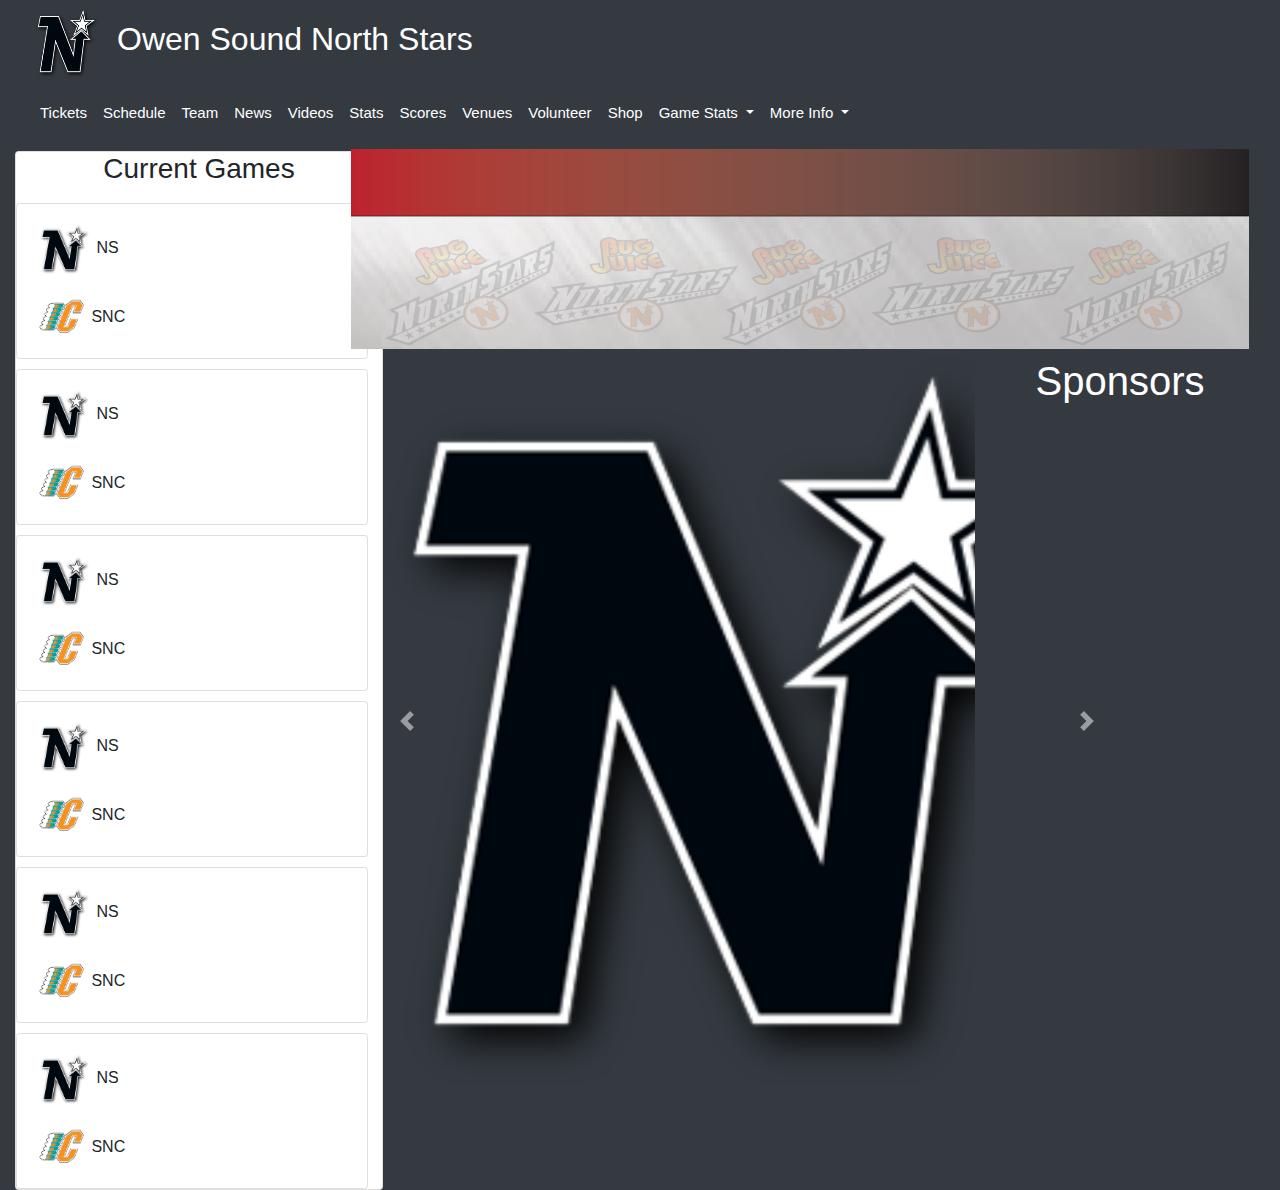
<file: index.html>
<!DOCTYPE html>
<html lang="en">
  <head>
    <meta charset="UTF-8" />
    <meta name="viewport" content="width=device-width, initial-scale=1.0" />
    <meta http-equiv="X-UA-Compatible" content="ie=edge" />
    <link
      rel="stylesheet"
      href="https://stackpath.bootstrapcdn.com/bootstrap/4.3.1/css/bootstrap.min.css"
      integrity="sha384-ggOyR0iXCbMQv3Xipma34MD+dH/1fQ784/j6cY/iJTQUOhcWr7x9JvoRxT2MZw1T"
      crossorigin="anonymous"
    />
    <link rel="stylesheet" href="styles.css" />
    <link
      rel="stylesheet"
      href="https://use.fontawesome.com/releases/v5.3.1/css/all.css"
      integrity="sha384-mzrmE5qonljUremFsqc01SB46JvROS7bZs3IO2EmfFsd15uHvIt+Y8vEf7N7fWAU"
      crossorigin="anonymous"
    />
    <title>North Stars</title>
  </head>
  <body>
    <!-- Initialize the First Navigation Bar that contains the logo and title -->
    <div id="navbars">
      <nav
        class="navbar navbar-expand-lg bg-dark"
        style="background-color: black"
      >
        <a class="navbar-brand" href="#"></a>
        <img
          id="logo"
          src="images/northstarslogo.png"
          width="125px"
          height="125px"
        />
        <h2 style="color: white;">Owen Sound North Stars</h2>
      </nav>
      <!-- Initialize a secondary nagivation bar to contain different aspects of the site-->
      <nav
        class="navbar navbar-expand-lg navbar-light bg-dark"
        style="background-color: white;"
      >
        <a class="navbar-brand" href="#"></a>
        <div class="navbar-nav">
          <a class="nav-item nav-link active" style="color: white" href="#"
            >Tickets <span class="sr-only">(current)</span></a
          >
          <a
            class="nav-item nav-link"
            style="color: white"
            href="/sch/schedule.html"
            >Schedule</a
          >
          <a class="nav-item nav-link" style="color: white" href="#">Team</a>
          <a class="nav-item nav-link" style="color: white" href="#">News</a>
          <a class="nav-item nav-link" style="color: white" href="#">Videos</a>
          <a class="nav-item nav-link" style="color: white" href="#">Stats</a>
          <a class="nav-item nav-link" style="color: white" href="#">Scores</a>
          <a class="nav-item nav-link" style="color: white" href="#">Venues</a>
          <a class="nav-item nav-link" style="color: white" href="#"
            >Volunteer</a
          >
          <a class="nav-item nav-link" style="color: white" href="#">Shop</a>
          <li class="nav-item dropdown">
            <a
              class="nav-link dropdown-toggle"
              style="color: white"
              href="#"
              id="navbarDropdown"
              role="button"
              data-toggle="dropdown"
              aria-haspopup="true"
              aria-expanded="false"
            >
              Game Stats
            </a>
            <div class="dropdown-menu" aria-labelledby="navbarDropdown">
              <a class="dropdown-item" href="#">View Scores</a>
              <a class="dropdown-item" href="#">Player Stats</a>
              <div class="dropdown-divider"></div>
              <a class="dropdown-item" href="#">Code of Conduct</a>
            </div>
          </li>
          <li class="nav-item dropdown">
            <a
              class="nav-link dropdown-toggle"
              href="#"
              style="color: white"
              id="navbarDropdown"
              role="button"
              data-toggle="dropdown"
              aria-haspopup="true"
              aria-expanded="false"
            >
              More Info
            </a>
            <div class="dropdown-menu" aria-labelledby="navbarDropdown">
              <a class="dropdown-item" href="#">History</a>
              <a class="dropdown-item" href="#">Volunteering Oppurtunities</a>
              <div class="dropdown-divider"></div>
              <a class="dropdown-item" href="#">Contact Us</a>
            </div>
          </li>
        </div>
      </nav>
      <div class="container-fluid">
        <div class="row">
          <div class="col-sm-3">
            <div class="card" style="width: 23rem;">
              <h3 style="text-align: center;">Current Games</h3>
              <div class="card" style="width: 22rem;">
                <div class="card-body">
                  <img
                    src="images/northstarslogo.png
                  "
                    height="50px"
                  />
                  NS
                  <br />
                  <br />
                  <img src="images/other.png" height="40px" width="50px" /> SNC
                </div>
              </div>
              <div class="card" style="width: 22rem;">
                <div class="card-body">
                  <img src="images/northstarslogo.png" height="50px" />
                  NS
                  <br />
                  <br />
                  <img src="images/other.png" height="40px" width="50px" /> SNC
                </div>
              </div>
              <div class="card" style="width: 22rem;">
                <div class="card-body">
                  <img src="images/northstarslogo.png" height="50px" />
                  NS
                  <br />
                  <br />
                  <img src="images/other.png" height="40px" width="50px" /> SNC
                </div>
              </div>
              <div class="card" style="width: 22rem;">
                <div class="card-body">
                  <img src="images/northstarslogo.png" height="50px" />
                  NS
                  <br />
                  <br />
                  <img src="images/other.png" height="40px" width="50px" /> SNC
                </div>
              </div>
              <div class="card" style="width: 22rem;">
                <div class="card-body">
                  <img src="images/northstarslogo.png" height="50px" /> NS
                  <br />
                  <br />
                  <img src="images/other.png" height="40px" width="50px" /> SNC
                </div>
              </div>
              <div class="card" style="width: 22rem;">
                <div class="card-body">
                  <img src="images/northstarslogo.png" height="50px" />
                  NS
                  <br />
                  <br />
                  <img src="images/other.png" height="40px" width="50px" /> SNC
                </div>
              </div>
            </div>
          </div>
          <div class="col-sm-9">
            <nav
              class="navbar navbar-expand-lg banner  "
              style="background-color: transparent"
            >
              <img
                id="banner"
                src="images/northbanner.png"
                width=" 20000px"
                height="200px"
              />
            </nav>
            <div class="row">
              <div class="col-sm-8">
                <div class="block-images">
                  <div
                    id="carouselExampleControls"
                    class="carousel slide"
                    data-ride="carousel"
                  >
                    <div class="carousel-inner">
                      <div class="carousel-item active">
                        <img
                          src="images/northstarslogo.png"
                          class="d-block w-100"
                          alt="..."
                        />
                      </div>
                      <div class="carousel-item ">
                        <img
                          src="images/agenda.png"
                          class="d-block w-100"
                          alt="..."
                        />
                      </div>

                      <a
                        class="carousel-control-prev"
                        href="#carouselExampleControls"
                        role="button"
                        data-slide="prev"
                      >
                        <span
                          class="carousel-control-prev-icon"
                          aria-hidden="true"
                        ></span>
                        <span class="sr-only">Previous</span>
                      </a>
                      <a
                        class="carousel-control-next"
                        href="#carouselExampleControls"
                        role="button"
                        data-slide="next"
                      >
                        <span
                          class="carousel-control-next-icon"
                          aria-hidden="true"
                        ></span>
                        <span class="sr-only">Next</span>
                      </a>
                    </div>
                  </div>
                </div>
              </div>
              <div class="col-sm-4">
                <div class="block-sponsors">
                  <div class="Sponsors">
                    <h1>Sponsors</h1>
                  </div>
                </div>
              </div>
            </div>
          </div>
        </div>
      </div>
    </div>
    <script
      src="https://code.jquery.com/jquery-3.3.1.slim.min.js"
      integrity="sha384-q8i/X+965DzO0rT7abK41JStQIAqVgRVzpbzo5smXKp4YfRvH+8abtTE1Pi6jizo"
      crossorigin="anonymous"
    ></script>
    <script
      src="https://cdnjs.cloudflare.com/ajax/libs/popper.js/1.14.7/umd/popper.min.js"
      integrity="sha384-UO2eT0CpHqdSJQ6hJty5KVphtPhzWj9WO1clHTMGa3JDZwrnQq4sF86dIHNDz0W1"
      crossorigin="anonymous"
    ></script>
    <script
      src="https://stackpath.bootstrapcdn.com/bootstrap/4.3.1/js/bootstrap.min.js"
      integrity="sha384-JjSmVgyd0p3pXB1rRibZUAYoIIy6OrQ6VrjIEaFf/nJGzIxFDsf4x0xIM+B07jRM"
      crossorigin="anonymous"
    ></script>
  </body>
</html>
</file>
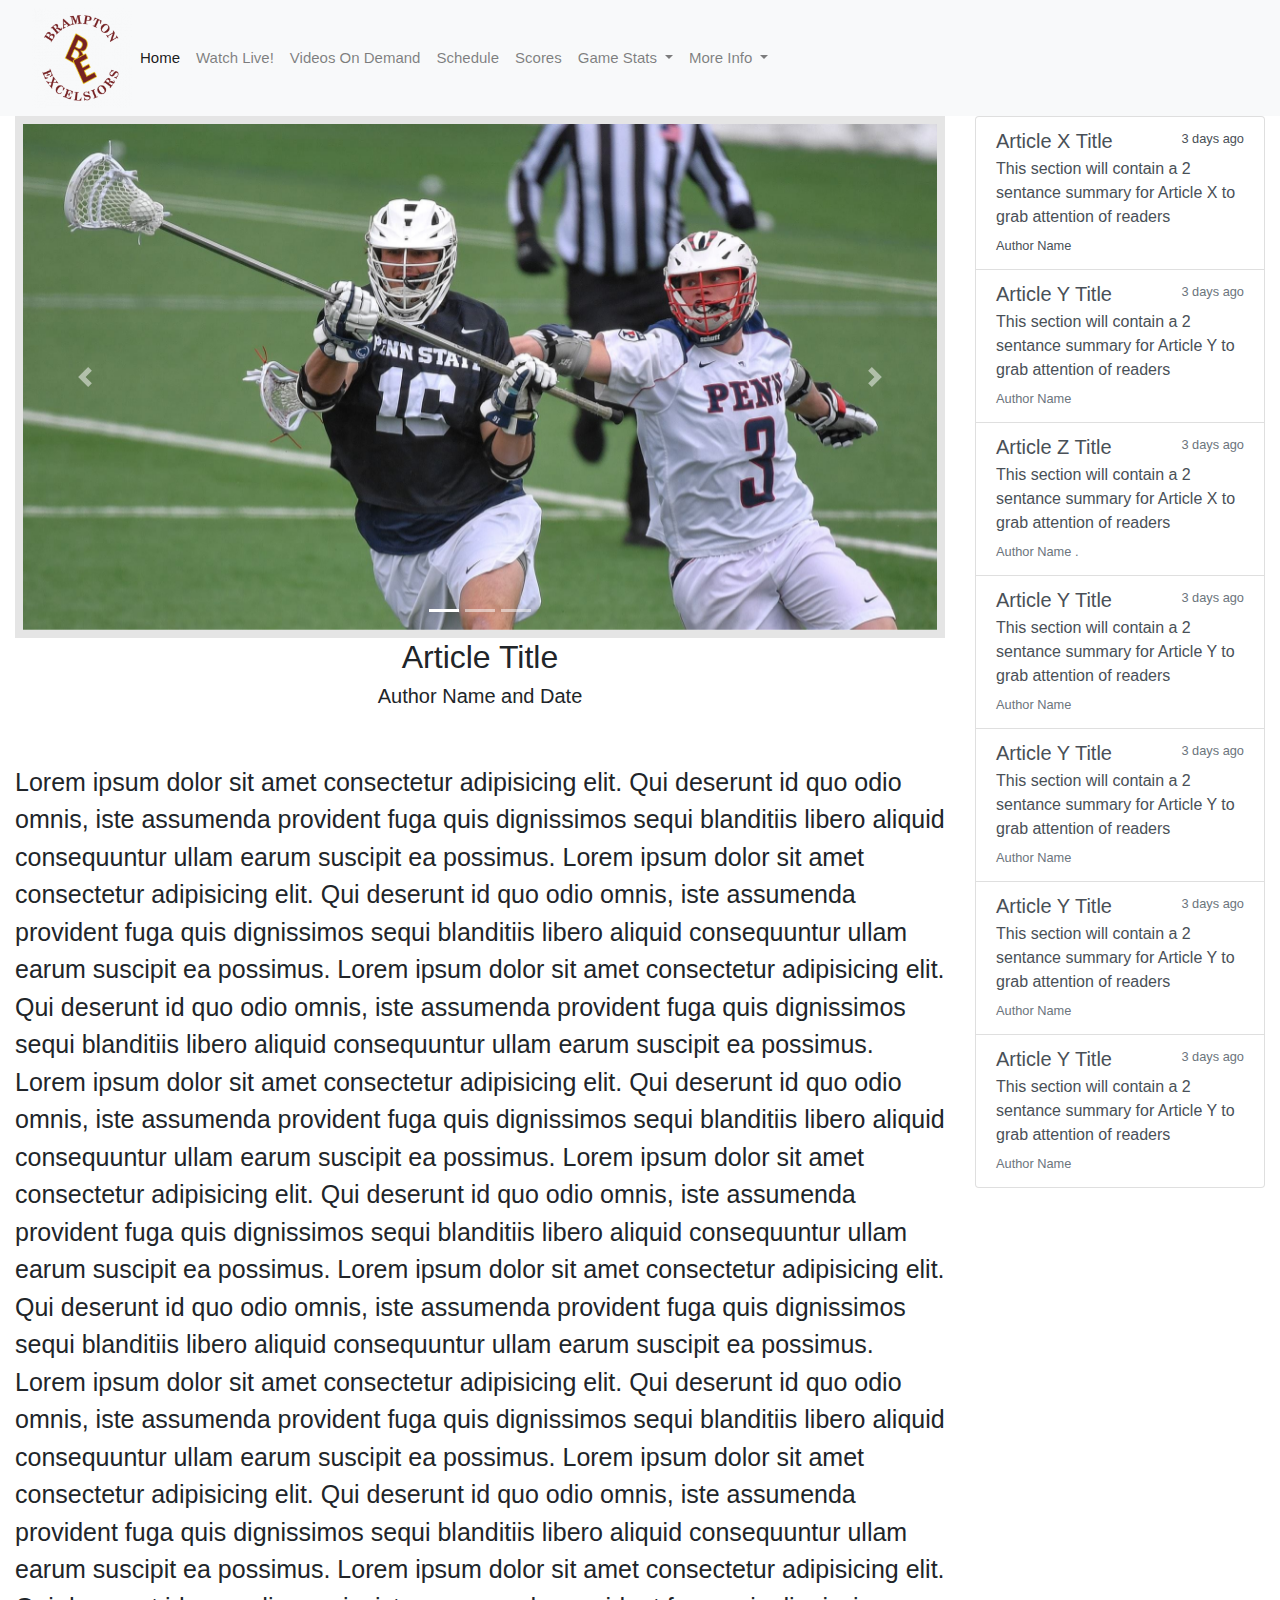
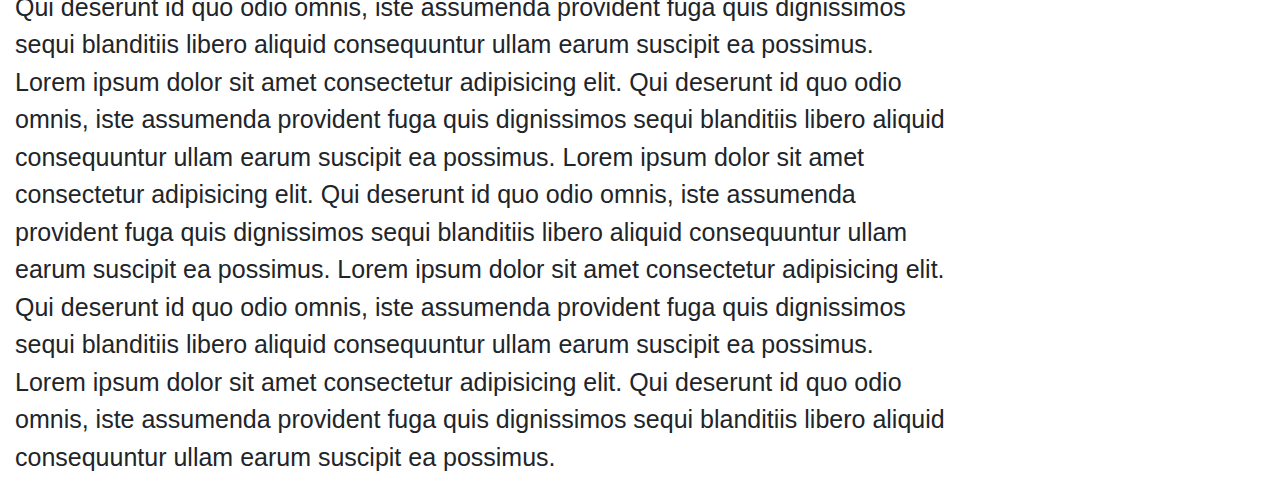
<file: articles/article.html>
<!DOCTYPE html>
<html lang="en">
  <head>
    <meta charset="UTF-8" />
    <meta name="viewport" content="width=device-width, initial-scale=1.0" />
    <meta http-equiv="X-UA-Compatible" content="ie=edge" />
    <link
      rel="stylesheet"
      href="https://stackpath.bootstrapcdn.com/bootstrap/4.3.1/css/bootstrap.min.css"
      integrity="sha384-ggOyR0iXCbMQv3Xipma34MD+dH/1fQ784/j6cY/iJTQUOhcWr7x9JvoRxT2MZw1T"
      crossorigin="anonymous"
    />
    <link rel="stylesheet" href="/css/articles.css" />
    <title>Brampton Excelsiors</title>
  </head>
  <body>
    <nav class="navbar navbar-expand-lg navbar-light bg-light">
      <a class="navbar-brand" href="#"></a>
      <img src="/images/bexcelsiors-logo.png" width="100px" height="100px" />
      <div class="navbar-nav">
        <a class="nav-item nav-link active" href="/index.html"
          >Home <span class="sr-only">(current)</span></a
        >
        <a class="nav-item nav-link" href="/livestream/livestream.html"
          >Watch Live!</a
        >
        <a class="nav-item nav-link" href="#">Videos On Demand</a>
        <a class="nav-item nav-link" href="#">Schedule</a>
        <a class="nav-item nav-link" href="#">Scores</a>
        <li class="nav-item dropdown">
          <a
            class="nav-link dropdown-toggle"
            href="#"
            id="navbarDropdown"
            role="button"
            data-toggle="dropdown"
            aria-haspopup="true"
            aria-expanded="false"
          >
            Game Stats
          </a>
          <div class="dropdown-menu" aria-labelledby="navbarDropdown">
            <a class="dropdown-item" href="#">View Scores</a>
            <a class="dropdown-item" href="#">Player Stats</a>
            <div class="dropdown-divider"></div>
            <a class="dropdown-item" href="#">Code of Conduct</a>
          </div>
        </li>
        <li class="nav-item dropdown">
          <a
            class="nav-link dropdown-toggle"
            href="#"
            id="navbarDropdown"
            role="button"
            data-toggle="dropdown"
            aria-haspopup="true"
            aria-expanded="false"
          >
            More Info
          </a>
          <div class="dropdown-menu" aria-labelledby="navbarDropdown">
            <a class="dropdown-item" href="#">History</a>
            <a class="dropdown-item" href="#">Volunteering Oppurtunities</a>
            <div class="dropdown-divider"></div>
            <a class="dropdown-item" href="#">Contact Us</a>
          </div>
        </li>
      </div>
    </nav>
    <div class="container-fluid">
      <div class="row">
        <div class="col-9">
          <div
            id="carouselExampleIndicators"
            class="carousel slide"
            data-ride="carousel"
          >
            <ol class="carousel-indicators">
              <li
                data-target="#carouselExampleIndicators"
                data-slide-to="0"
                class="active"
              ></li>
              <li
                data-target="#carouselExampleIndicators"
                data-slide-to="1"
              ></li>
              <li
                data-target="#carouselExampleIndicators"
                data-slide-to="2"
              ></li>
            </ol>
            <div class="carousel-inner">
              <div class="carousel-item active">
                <img
                  src="/images/sample-background.jpg"
                  class="d-block w-100"
                  alt="..."
                />
              </div>
              <div class="carousel-item largerimage">
                <img
                  src="/images/sample-background2.jpeg"
                  class="d-block w-100"
                  alt="..."
                />
              </div>
              <div class="carousel-item">
                <img
                  src="/images/sample-background.jpg"
                  class="d-block w-100"
                  alt="..."
                />
              </div>
            </div>
            <a
              class="carousel-control-prev"
              href="#carouselExampleIndicators"
              role="button"
              data-slide="prev"
            >
              <span
                class="carousel-control-prev-icon"
                aria-hidden="true"
              ></span>
              <span class="sr-only">Previous</span>
            </a>
            <a
              class="carousel-control-next"
              href="#carouselExampleIndicators"
              role="button"
              data-slide="next"
            >
              <span
                class="carousel-control-next-icon"
                aria-hidden="true"
              ></span>
              <span class="sr-only">Next</span>
            </a>
          </div>
          <div id="article-header">
            <h2>Article Title</h2>
          </div>
          <div id="article-cred">
            <h5>Author Name and Date</h5>
          </div>
          <br />
          <br />
          <div id="article-tt">
            <p style="font-size: 25px;" style="font-family: Courier-new">
              Lorem ipsum dolor sit amet consectetur adipisicing elit. Qui
              deserunt id quo odio omnis, iste assumenda provident fuga quis
              dignissimos sequi blanditiis libero aliquid consequuntur ullam
              earum suscipit ea possimus. Lorem ipsum dolor sit amet consectetur
              adipisicing elit. Qui deserunt id quo odio omnis, iste assumenda
              provident fuga quis dignissimos sequi blanditiis libero aliquid
              consequuntur ullam earum suscipit ea possimus. Lorem ipsum dolor
              sit amet consectetur adipisicing elit. Qui deserunt id quo odio
              omnis, iste assumenda provident fuga quis dignissimos sequi
              blanditiis libero aliquid consequuntur ullam earum suscipit ea
              possimus. Lorem ipsum dolor sit amet consectetur adipisicing elit.
              Qui deserunt id quo odio omnis, iste assumenda provident fuga quis
              dignissimos sequi blanditiis libero aliquid consequuntur ullam
              earum suscipit ea possimus. Lorem ipsum dolor sit amet consectetur
              adipisicing elit. Qui deserunt id quo odio omnis, iste assumenda
              provident fuga quis dignissimos sequi blanditiis libero aliquid
              consequuntur ullam earum suscipit ea possimus. Lorem ipsum dolor
              sit amet consectetur adipisicing elit. Qui deserunt id quo odio
              omnis, iste assumenda provident fuga quis dignissimos sequi
              blanditiis libero aliquid consequuntur ullam earum suscipit ea
              possimus. Lorem ipsum dolor sit amet consectetur adipisicing elit.
              Qui deserunt id quo odio omnis, iste assumenda provident fuga quis
              dignissimos sequi blanditiis libero aliquid consequuntur ullam
              earum suscipit ea possimus. Lorem ipsum dolor sit amet consectetur
              adipisicing elit. Qui deserunt id quo odio omnis, iste assumenda
              provident fuga quis dignissimos sequi blanditiis libero aliquid
              consequuntur ullam earum suscipit ea possimus. Lorem ipsum dolor
              sit amet consectetur adipisicing elit. Qui deserunt id quo odio
              omnis, iste assumenda provident fuga quis dignissimos sequi
              blanditiis libero aliquid consequuntur ullam earum suscipit ea
              possimus. Lorem ipsum dolor sit amet consectetur adipisicing elit.
              Qui deserunt id quo odio omnis, iste assumenda provident fuga quis
              dignissimos sequi blanditiis libero aliquid consequuntur ullam
              earum suscipit ea possimus. Lorem ipsum dolor sit amet consectetur
              adipisicing elit. Qui deserunt id quo odio omnis, iste assumenda
              provident fuga quis dignissimos sequi blanditiis libero aliquid
              consequuntur ullam earum suscipit ea possimus. Lorem ipsum dolor
              sit amet consectetur adipisicing elit. Qui deserunt id quo odio
              omnis, iste assumenda provident fuga quis dignissimos sequi
              blanditiis libero aliquid consequuntur ullam earum suscipit ea
              possimus. Lorem ipsum dolor sit amet consectetur adipisicing elit.
              Qui deserunt id quo odio omnis, iste assumenda provident fuga quis
              dignissimos sequi blanditiis libero aliquid consequuntur ullam
              earum suscipit ea possimus.
            </p>
          </div>
        </div>

        <div class="col-3">
          <div class="list-group">
            <a href="#" class="list-group-item list-group-item-action ">
              <div class="d-flex w-100 justify-content-between">
                <h5 class="mb-1">Article X Title</h5>
                <small>3 days ago </small>
              </div>
              <p class="mb-1">
                This section will contain a 2 sentance summary for Article X to
                grab attention of readers
              </p>
              <small>Author Name</small>
            </a>
            <a href="#" class="list-group-item list-group-item-action">
              <div class="d-flex w-100 justify-content-between">
                <h5 class="mb-1">Article Y Title</h5>
                <small class="text-muted">3 days ago</small>
              </div>
              <p class="mb-1">
                This section will contain a 2 sentance summary for Article Y to
                grab attention of readers
              </p>
              <small class="text-muted">Author Name </small>
            </a>
            <a href="#" class="list-group-item list-group-item-action">
              <div class="d-flex w-100 justify-content-between">
                <h5 class="mb-1">Article Z Title</h5>
                <small class="text-muted">3 days ago</small>
              </div>
              <p class="mb-1">
                This section will contain a 2 sentance summary for Article X to
                grab attention of readers
              </p>
              <small class="text-muted">Author Name .</small>
            </a>
            <a href="#" class="list-group-item list-group-item-action">
              <div class="d-flex w-100 justify-content-between">
                <h5 class="mb-1">Article Y Title</h5>
                <small class="text-muted">3 days ago</small>
              </div>
              <p class="mb-1">
                This section will contain a 2 sentance summary for Article Y to
                grab attention of readers
              </p>
              <small class="text-muted">Author Name </small>
            </a>
            <a href="#" class="list-group-item list-group-item-action">
              <div class="d-flex w-100 justify-content-between">
                <h5 class="mb-1">Article Y Title</h5>
                <small class="text-muted">3 days ago</small>
              </div>
              <p class="mb-1">
                This section will contain a 2 sentance summary for Article Y to
                grab attention of readers
              </p>
              <small class="text-muted">Author Name </small>
            </a>
            <a href="#" class="list-group-item list-group-item-action">
              <div class="d-flex w-100 justify-content-between">
                <h5 class="mb-1">Article Y Title</h5>
                <small class="text-muted">3 days ago</small>
              </div>
              <p class="mb-1">
                This section will contain a 2 sentance summary for Article Y to
                grab attention of readers
              </p>
              <small class="text-muted">Author Name </small>
            </a>
            <a href="#" class="list-group-item list-group-item-action">
              <div class="d-flex w-100 justify-content-between">
                <h5 class="mb-1">Article Y Title</h5>
                <small class="text-muted">3 days ago</small>
              </div>
              <p class="mb-1">
                This section will contain a 2 sentance summary for Article Y to
                grab attention of readers
              </p>
              <small class="text-muted">Author Name </small>
            </a>
          </div>
        </div>
      </div>
    </div>

    <script
      src="https://code.jquery.com/jquery-3.3.1.slim.min.js"
      integrity="sha384-q8i/X+965DzO0rT7abK41JStQIAqVgRVzpbzo5smXKp4YfRvH+8abtTE1Pi6jizo"
      crossorigin="anonymous"
    ></script>
    <script
      src="https://cdnjs.cloudflare.com/ajax/libs/popper.js/1.14.7/umd/popper.min.js"
      integrity="sha384-UO2eT0CpHqdSJQ6hJty5KVphtPhzWj9WO1clHTMGa3JDZwrnQq4sF86dIHNDz0W1"
      crossorigin="anonymous"
    ></script>
    <script
      src="https://stackpath.bootstrapcdn.com/bootstrap/4.3.1/js/bootstrap.min.js"
      integrity="sha384-JjSmVgyd0p3pXB1rRibZUAYoIIy6OrQ6VrjIEaFf/nJGzIxFDsf4x0xIM+B07jRM"
      crossorigin="anonymous"
    ></script>
  </body>
</html>
</file>
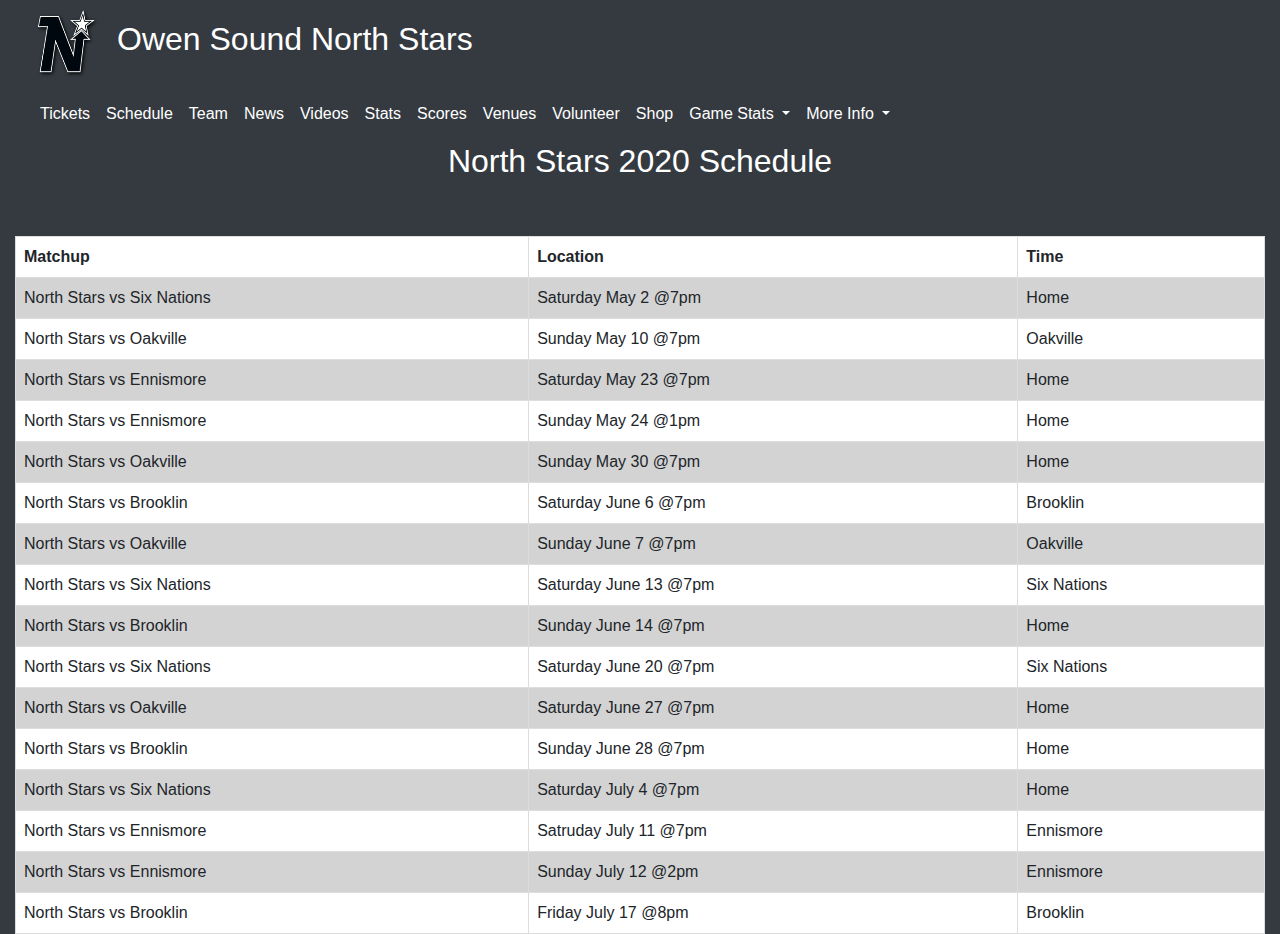
<file: sch/schedule.html>
<!DOCTYPE html>
<html lang="en">
  <head>
    <meta charset="UTF-8" />
    <meta name="viewport" content="width=device-width, initial-scale=1.0" />
    <meta http-equiv="X-UA-Compatible" content="ie=edge" />
    <link
      rel="stylesheet"
      href="https://stackpath.bootstrapcdn.com/bootstrap/4.3.1/css/bootstrap.min.css"
      integrity="sha384-ggOyR0iXCbMQv3Xipma34MD+dH/1fQ784/j6cY/iJTQUOhcWr7x9JvoRxT2MZw1T"
      crossorigin="anonymous"
    />
    <link rel="stylesheet" href="../css/schedule.css" />
    <link
      rel="stylesheet"
      href="https://use.fontawesome.com/releases/v5.3.1/css/all.css"
      integrity="sha384-mzrmE5qonljUremFsqc01SB46JvROS7bZs3IO2EmfFsd15uHvIt+Y8vEf7N7fWAU"
      crossorigin="anonymous"
    />
    <title>North Stars</title>
  </head>
  <body>
    <!-- Initialize the First Navigation Bar that contains the logo and title -->
    <div id="navbars">
      <nav
        class="navbar navbar-expand-lg bg-dark"
        style="background-color: black"
      >
        <a class="navbar-brand" href="#"></a>
        <img
          id="logo"
          src="../images/northstarslogo.png"
          width="125px"
          height="125px"
        />
        <h2 style="color: white;">Owen Sound North Stars</h2>
      </nav>
      <!-- Initialize a secondary nagivation bar to contain different aspects of the site-->
      <nav
        class="navbar navbar-expand-lg navbar-light bg-dark"
        style="background-color: white;"
      >
        <a class="navbar-brand" href="#"></a>
        <div class="navbar-nav">
          <a class="nav-item nav-link active" style="color: white" href="#"
            >Tickets <span class="sr-only">(current)</span></a
          >
          <a class="nav-item nav-link" style="color: white" href="#"
            >Schedule</a
          >
          <a class="nav-item nav-link" style="color: white" href="#">Team</a>
          <a class="nav-item nav-link" style="color: white" href="#">News</a>
          <a class="nav-item nav-link" style="color: white" href="#">Videos</a>
          <a class="nav-item nav-link" style="color: white" href="#">Stats</a>
          <a class="nav-item nav-link" style="color: white" href="#">Scores</a>
          <a class="nav-item nav-link" style="color: white" href="#">Venues</a>
          <a class="nav-item nav-link" style="color: white" href="#"
            >Volunteer</a
          >
          <a class="nav-item nav-link" style="color: white" href="#">Shop</a>
          <li class="nav-item dropdown">
            <a
              class="nav-link dropdown-toggle"
              style="color: white"
              href="#"
              id="navbarDropdown"
              role="button"
              data-toggle="dropdown"
              aria-haspopup="true"
              aria-expanded="false"
            >
              Game Stats
            </a>
            <div class="dropdown-menu" aria-labelledby="navbarDropdown">
              <a class="dropdown-item" href="#">View Scores</a>
              <a class="dropdown-item" href="#">Player Stats</a>
              <div class="dropdown-divider"></div>
              <a class="dropdown-item" href="#">Code of Conduct</a>
            </div>
          </li>
          <li class="nav-item dropdown">
            <a
              class="nav-link dropdown-toggle"
              href="#"
              style="color: white"
              id="navbarDropdown"
              role="button"
              data-toggle="dropdown"
              aria-haspopup="true"
              aria-expanded="false"
            >
              More Info
            </a>
            <div class="dropdown-menu" aria-labelledby="navbarDropdown">
              <a class="dropdown-item" href="#">History</a>
              <a class="dropdown-item" href="#">Volunteering Oppurtunities</a>
              <div class="dropdown-divider"></div>
              <a class="dropdown-item" href="#">Contact Us</a>
            </div>
          </li>
        </div>
      </nav>
      <div class="container-fluid">
          <div class = "main">
              <h2> North Stars 2020 Schedule </h2>
          </div>
          <br>
          <br>
          <table>
            <tr>
              <th>Matchup</th>
              <th>Location</th>
              <th>Time</th>
            </tr>
            <tr>
              <td>North Stars vs Six Nations</td>
              <td>Saturday May 2 @7pm </td>
              <td> Home </td>
            </tr>
            <tr>
              <td>North Stars vs Oakville</td>
              <td>Sunday May 10 @7pm</td>
              <td>Oakville </td>
            </tr>
            <tr>
              <td>North Stars vs Ennismore</td>
              <td>Saturday May 23 @7pm</td>
              <td>Home</td>
            </tr>
            <tr>
                <td>North Stars vs Ennismore</td>
                <td>Sunday May 24 @1pm</td>
                <td>Home</td>
            </tr>
            <tr>
                <td>North Stars vs Oakville</td>
                <td>Sunday May 30 @7pm</td>
                <td>Home </td>
            </tr>
            <tr>
              <td>North Stars vs Brooklin</td>
              <td>Saturday June 6 @7pm </td>
              <td>Brooklin</td>
            </tr>
            <tr>
                <td>North Stars vs Oakville</td>
                <td>Sunday June 7 @7pm</td>
                <td>Oakville </td>
              </tr>
              <tr>
                <td>North Stars vs Six Nations</td>
                <td>Saturday June 13 @7pm </td>
                <td> Six Nations </td>
              </tr>
              <tr>
                <td>North Stars vs Brooklin</td>
                <td>Sunday June 14 @7pm </td>
                <td>Home</td>
              </tr>
              <tr>
                <td>North Stars vs Six Nations</td>
                <td>Saturday June 20 @7pm </td>
                <td> Six Nations </td>
              </tr>
              <tr>
                <td>North Stars vs Oakville</td>
                <td>Saturday June 27 @7pm</td>
                <td>Home </td>
            </tr>
            <tr>
                <td>North Stars vs Brooklin</td>
                <td>Sunday June 28 @7pm </td>
                <td>Home</td>
              </tr>
              <tr>
                <td>North Stars vs Six Nations</td>
                <td>Saturday July 4 @7pm </td>
                <td> Home </td>
              </tr>
              <tr>
                <td>North Stars vs Ennismore</td>
                <td>Satruday July 11 @7pm</td>
                <td>Ennismore</td>
            </tr>
            <tr>
                <td>North Stars vs Ennismore</td>
                <td>Sunday July 12 @2pm</td>
                <td>Ennismore</td>
            </tr>
            <tr>
                <td>North Stars vs Brooklin</td>
                <td>Friday July 17 @8pm</td>
                <td>Brooklin</td>
            </tr>
          </table>

       
      </div>
          
          
        </div>
      </div>
    </div>
  </body>
</html>
</file>
<file: styles.css>
.container {
  width: 100%;
  float: left;
}
.nav-item {
  font-size: 15px;
}

iframe {
  margin-top: 100px;
  width: 480px;
  height: 270px;
  margin: auto;
  display: block;
}
.vertical-center {
  margin-left: 10px;
  margin-top: 10px;
  max-width: 1000px;
  max-height: 300px;
  align-items: center;
  text-align: center;
  vertical-align: middle;
  align-self: center;
}
.jumbotron {
  align-self: center;
}
.navbar-default {
  background-image: -webkit-linear-gradient(top, #ffffff 0%, #dfdfdf 100%);
  background-image: linear-gradient(to bottom, #ffffff 0%, #dfdfdf 100%);
  background-repeat: repeat-x;
  filter: progid:DXImageTransform.Microsoft.gradient(startColorstr='#ffffffff', endColorstr='#ffdfdfdf', GradientType=0);
}
#logo {
  margin-right: 15px;
  height: 70px;
  width: 70px;
}
.navbars {
  padding-bottom: 45px;
}

.jumbotron {
  max-width: 1100px;
  max-height: 300px;
  margin-left: 20%;
  margin-right: 20%;
  margin-top: 15px;
  background-color: grey;
  color: white;
  text-align: center;
  font-size: 35px;
  font-family: Impact, Haettenschweiler, 'Arial Narrow Bold', sans-serif;
  margin-bottom: 15px;
  align-self: center;
  align-content: center;
  align-items: center;
}
.carousel {
  max-width: 800px;
  max-height: 450px;
  align-self: center;
  margin-left: 2%;
}
.card {
  margin-top: 10px;
}

.navbar-banner {
  padding-bottom: 100px;
}

.Sponsors {
  text-align: center;
  color: white;
}
.block-sponsors {
  background-color: #343a40;
  height: 600px;
}

body {
  background-color: #343a40;
}
.carousel {
  height: 1000px;
  width: 1000px;
}
</file>
<file: css/articles.css>
.container {
  width: 100%;
  float: left;
}
.nav-item {
  font-size: 15px;
}

iframe {
  margin-top: 100px;
  width: 480px;
  height: 270px;
  margin: auto;
  display: block;
}

.jumbotron {
  background-image: url('/images/sample-background.jpg');
  background-size: cover;
  color: black;
}
.jumbotron-special {
  background-image: url('/images/sample-background2.jpeg');
  background-size: cover;
  color: black;
}

h1 {
  text-align: center;
}

.item-list {
  border: 8px solid red;
  box-shadow: 0px 0px 0px 10px #888888;
  border-radius: 7px;
  -moz-border-radius: 7px;
  -webkit-border-radius: 7px;
  float: left; /*added*/
  width: 100%; /*added*/
}

.carousel-inner {
  border: 8px solid #e5e5e5;
}

.largerimage img {
  max-height: 680px;
}

.article-info {
  margin-top: -50px;
}

.article-header {
  text-align: center;
  font-family: Impact, Haettenschweiler, 'Arial Narrow Bold', sans-serif;
}

h2 {
  text-align: center;
  font-family: Impact, Haettenschweiler, 'Arial Narrow Bold', sans-serif;
}

h5 {
  text-align: center;
  font-family: Arial, Helvetica, sans-serif;
}

.article-tt {
  font-size: 25px;
}
</file>
<file: css/schedule.css>
.navbar-default {
  background-image: -webkit-linear-gradient(top, #ffffff 0%, #dfdfdf 100%);
  background-image: linear-gradient(to bottom, #ffffff 0%, #dfdfdf 100%);
  background-repeat: repeat-x;
  filter: progid:DXImageTransform.Microsoft.gradient(startColorstr='#ffffffff', endColorstr='#ffdfdfdf', GradientType=0);
}
#logo {
  margin-right: 15px;
  height: 70px;
  width: 70px;
}
.navbars {
  padding-bottom: 45px;
}
.navbar-banner {
  padding-bottom: 100px;
}

body {
  background-color: #343a40;
}

.main {
  text-align: center;
  color: white;
}

table {
  font-family: arial, sans-serif;
  border-collapse: collapse;
  width: 100%;
}

td,
th {
  border: 1px solid #dddddd;
  text-align: left;
  padding: 8px;
}

tr:nth-child(even) {
  background-color: lightgrey;
}

tr:nth-child(odd) {
  background-color: white;
}
</file>
